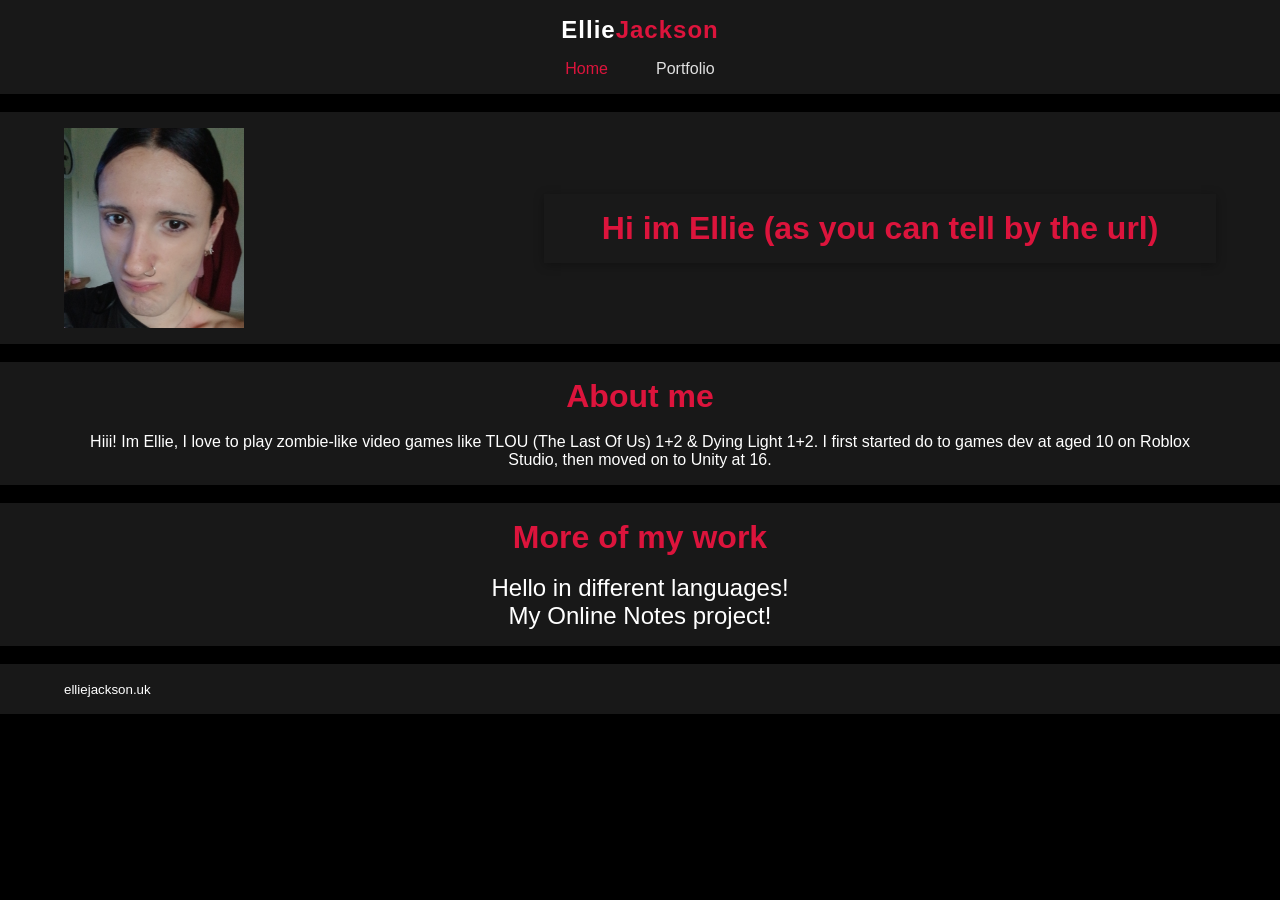
<file: index.html>
<!DOCTYPE html>
<html>
<head>
<link rel="stylesheet" href="styles.css">
<title>Home</title>
<link rel="icon" type="image/x-icon" href="/J.Icon.png">

<meta name="viewport" content="width=device-width" />

</head>

<body>

<nav class="navbar">
  <div class="logo">Ellie<span>Jackson</span></div>
  
  <ul class="nav-links">
    <li><a href="/index.html" class="active">Home</a></li>
    <li><a href="/portfolio/index.html">Portfolio</a></li>
    
  </ul>
  
</nav>

<br>

<nav class="Border">

    <div>
        <img style="height: 200px;" src="/ellie2.jpg" alt="">
    </div>

    <nav class="Border2">

    <div>
        <h2>Hi im Ellie (as you can tell by the url) </h2>
    </div>

</nav>
    
    
    
</nav>

<br>


<nav class="Border2">
  
    <h2>About me</h2>

    <br>
    <div>
        <p>Hiii! Im Ellie, I love to play zombie-like video games like TLOU (The Last Of Us) 1+2 & Dying Light 1+2.
        I first started do to games dev at aged 10 on Roblox Studio, then moved on to Unity at 16. </p>
    </div>

</nav>

<br>

<nav class="Border2">
  
    <h2>More of my work</h2>

    <br>
    <div>

        <p> <a style="color: white; font-size: 150%;" href="https://hello.elliejackson.uk"> Hello in different languages!</a></p>

        <p> <a style="color: white; font-size: 150%;" href="https://notes.elliejackson.uk"> My Online Notes project!</a></p>

    </div>

</nav>

<br>

</body>

<footer>

<nav class="Border">
  
    <p style="color: white;"><small> elliejackson.uk</small></p>

</nav>

</footer>

</html>
</file>
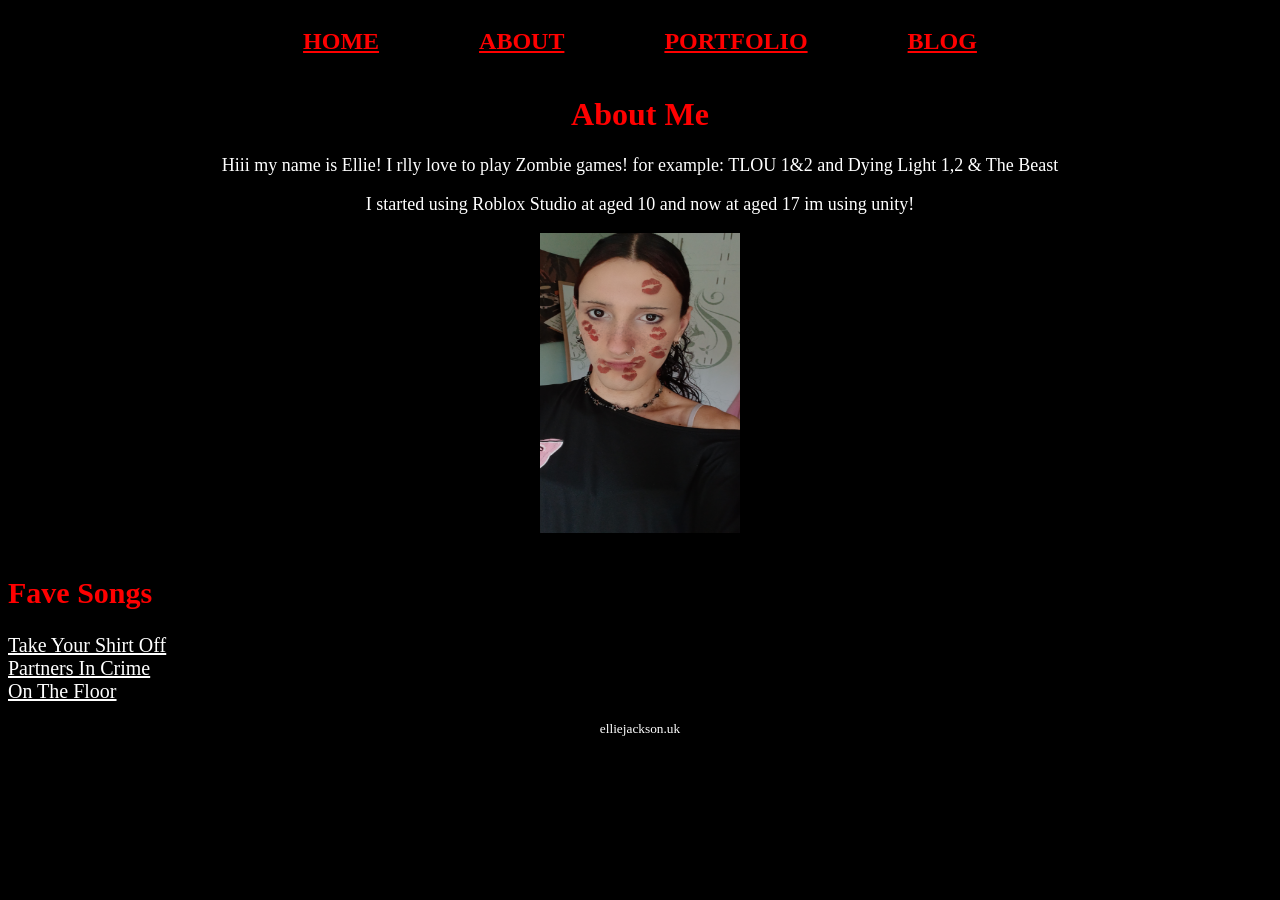
<file: about/index.html>
<!DOCTYPE html>
<html>
<head>
<title>About Me</title>
<link rel="icon" type="image/x-icon" href="/J.Icon.png">
</head>

<style>
h1 {text-align: center; color: red;}
p{text-align: center; color: white;}
</style>

<nav>
  <h1> <a style="color: red;" href="/index.html"> HOME</a></h1>
  <h1> <a style="color: red;" href="/about/index.html"> ABOUT</a></h1>
  <h1> <a style="color: red;" href="/portfolio/index.html"> PORTFOLIO</a></h1>
  <h1> <a style="color: red;" href="/misc/Blog.html"> BLOG</a></h1>

</nav>

<style>
nav {
  display: flex;
  gap: 100px;
  align-items: center; /* vertical alignment */
  justify-content: center; /* horizontal alignment */
}

img {
  display: block;
  margin: auto;
  size: 30px;
}

</style>

<body bgcolor="black">

    
    <h1 style="color:Red">About Me</h1>
    <p style="color: white; font-size: 18px;">  Hiii my name is Ellie! I rlly love to play Zombie games! for example: TLOU 1&2 and Dying Light 1,2 & The Beast</p>
    <p style="color: white; font-size: 18px;">  I started using Roblox Studio at aged 10 and now at aged 17 im using unity!</p>

    <img src="ellie2.jpg" width="200px" height="300px" >

    <br>

    <h2 style="color:Red; font-size: 30px; " >Fave Songs</h2>

    <a  style="color: white; font-size: 20px;" href="https://music.youtube.com/watch?v=FySpH7XOpBs">Take Your Shirt Off</a>

    <br>

    <a  style="color: white; font-size: 20px;" href="https://music.youtube.com/watch?v=HxUuyIZe3es">Partners In Crime</a>

    <br>

    <a  style="color: white; font-size: 20px;" href="https://music.youtube.com/watch?v=3uMhPqM61ck&list">On The Floor</a>



</body>

<footer>

<p style="color: white;"><small> elliejackson.uk</small></p>

</footer>

</html>
</file>
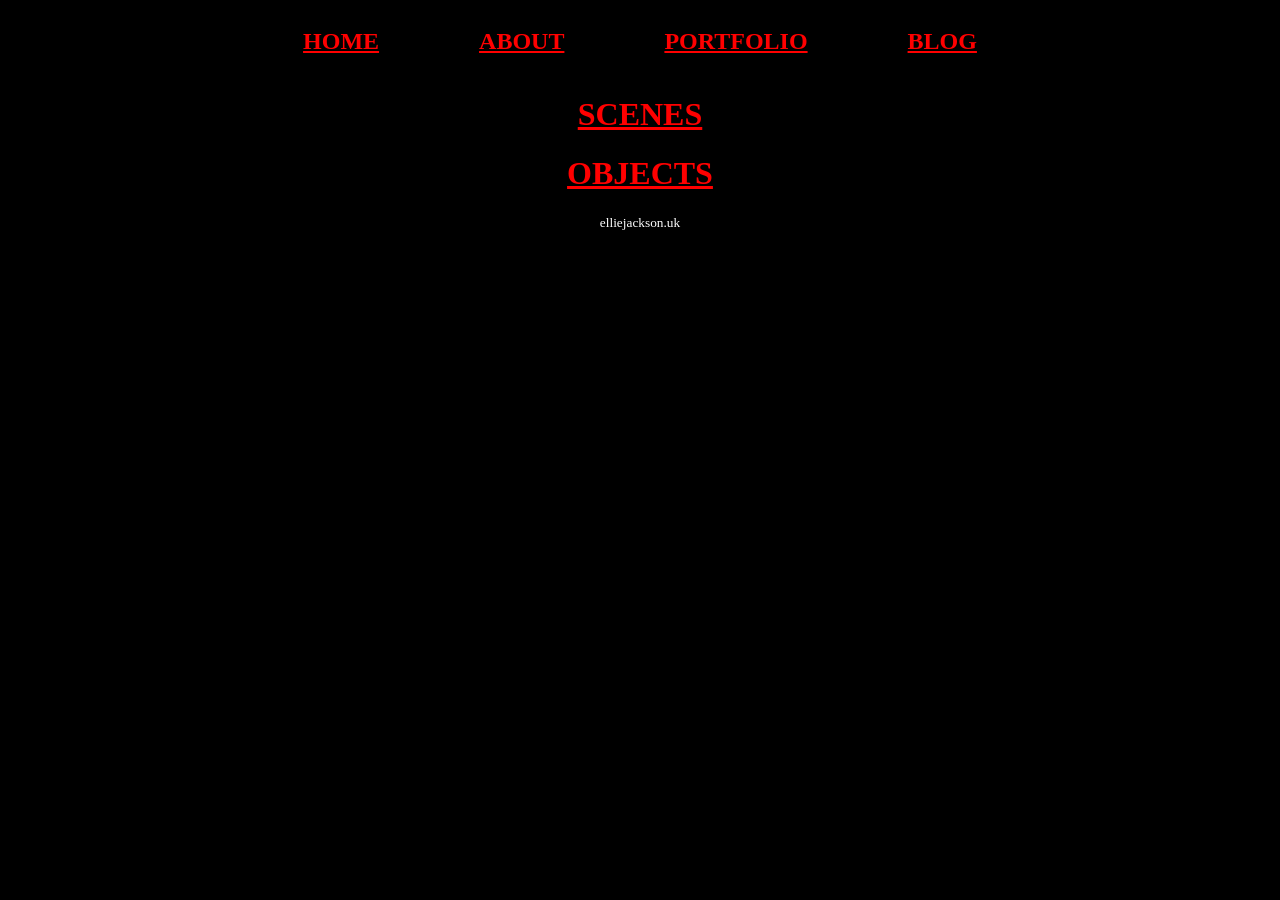
<file: portfolio/index.html>
<!DOCTYPE html>
<html>
<head>
<title>Portfolio</title>
<link rel="icon" type="image/x-icon" href="/J.Icon.png">
</head>

<style>
h1 {text-align: center; color: red;}
h2{text-align: center; color: white;}
p{text-align: center; color: white;}
</style>

<nav>
  <h1> <a style="color: red;" href="/index.html"> HOME</a></h1>
  <h1> <a style="color: red;" href="/about/index.html"> ABOUT</a></h1>
  <h1> <a style="color: red;" href="/portfolio/index.html"> PORTFOLIO</a></h1>
  <h1> <a style="color: red;" href="/misc/Blog.html"> BLOG</a></h1>

</nav>

<style>
nav {
  display: flex;
  gap: 100px;
  align-items: center; /* vertical alignment */
  justify-content: center; /* horizontal alignment */
}

img {
  display: block;
  margin: auto;
  size: 30px;
}
</style>


<body bgcolor="black">

    <h1> <a style="color: red;" href="/portfolio/scenes/Index.html"> SCENES</a></h1>
    <h1> <a style="color: red;" href="/portfolio/objects/Index.html"> OBJECTS</a></h1>



</body>

<footer>

<p style="color: white;"><small> elliejackson.uk</small></p>

</footer>

</html>
</file>
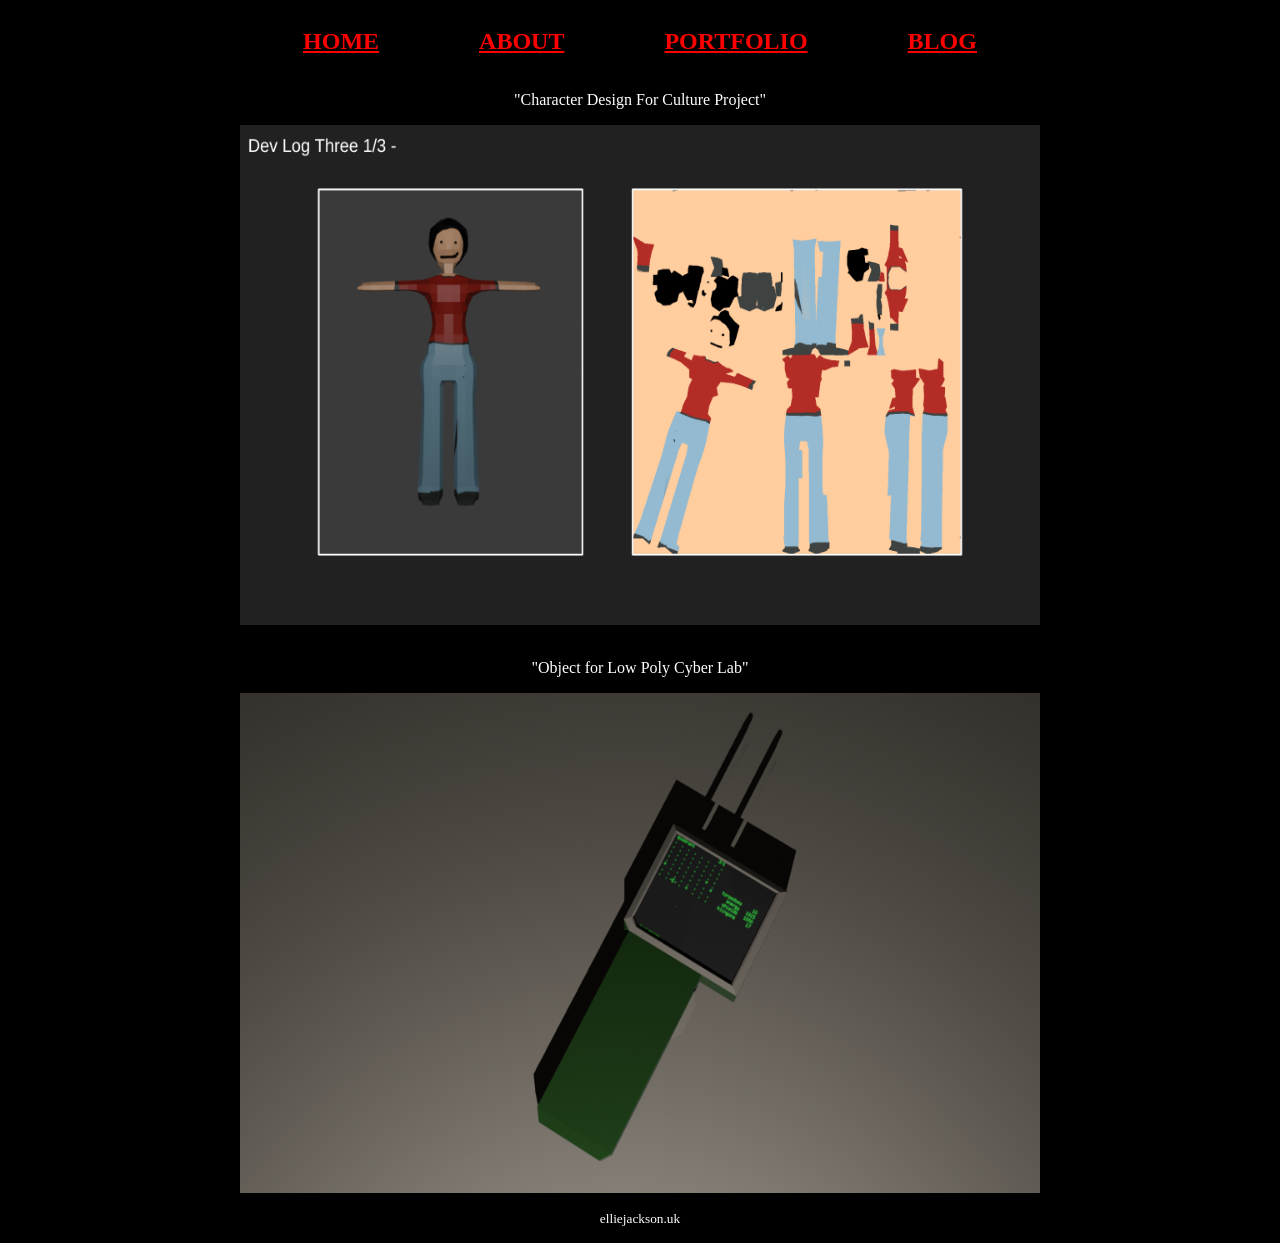
<file: portfolio/objects/Index.html>
<!DOCTYPE html>
<html>
<head>
<title>Portfolio</title>
<link rel="icon" type="image/x-icon" href="/J.Icon.png">
</head>

<style>
h1 {text-align: center; color: red;}
h2{text-align: center; color: white;}
p{text-align: center; color: white;}
</style>

<nav>
  <h1> <a style="color: red;" href="/index.html"> HOME</a></h1>
  <h1> <a style="color: red;" href="/about/index.html"> ABOUT</a></h1>
  <h1> <a style="color: red;" href="/portfolio/index.html"> PORTFOLIO</a></h1>
  <h1> <a style="color: red;" href="/misc/Blog.html"> BLOG</a></h1>

</nav>

<style>
nav {
  display: flex;
  gap: 100px;
  align-items: center; /* vertical alignment */
  justify-content: center; /* horizontal alignment */
}

img {
  display: block;
  margin: auto;
  size: 30px;
}
</style>


<body bgcolor="black">

    <p style="color: white;">"Character Design For Culture Project"</p>

    <img src="CultureProject-Character.png" width="800px" height="500px" >

    <br>

    <p style="color: white;">"Object for Low Poly Cyber Lab"</p>

    <img src="CyberLab-OBJ1.png" width="800px" height="500px" >





</body>

<footer>

<p style="color: white;"><small> elliejackson.uk</small></p>

</footer>

</html>
</file>
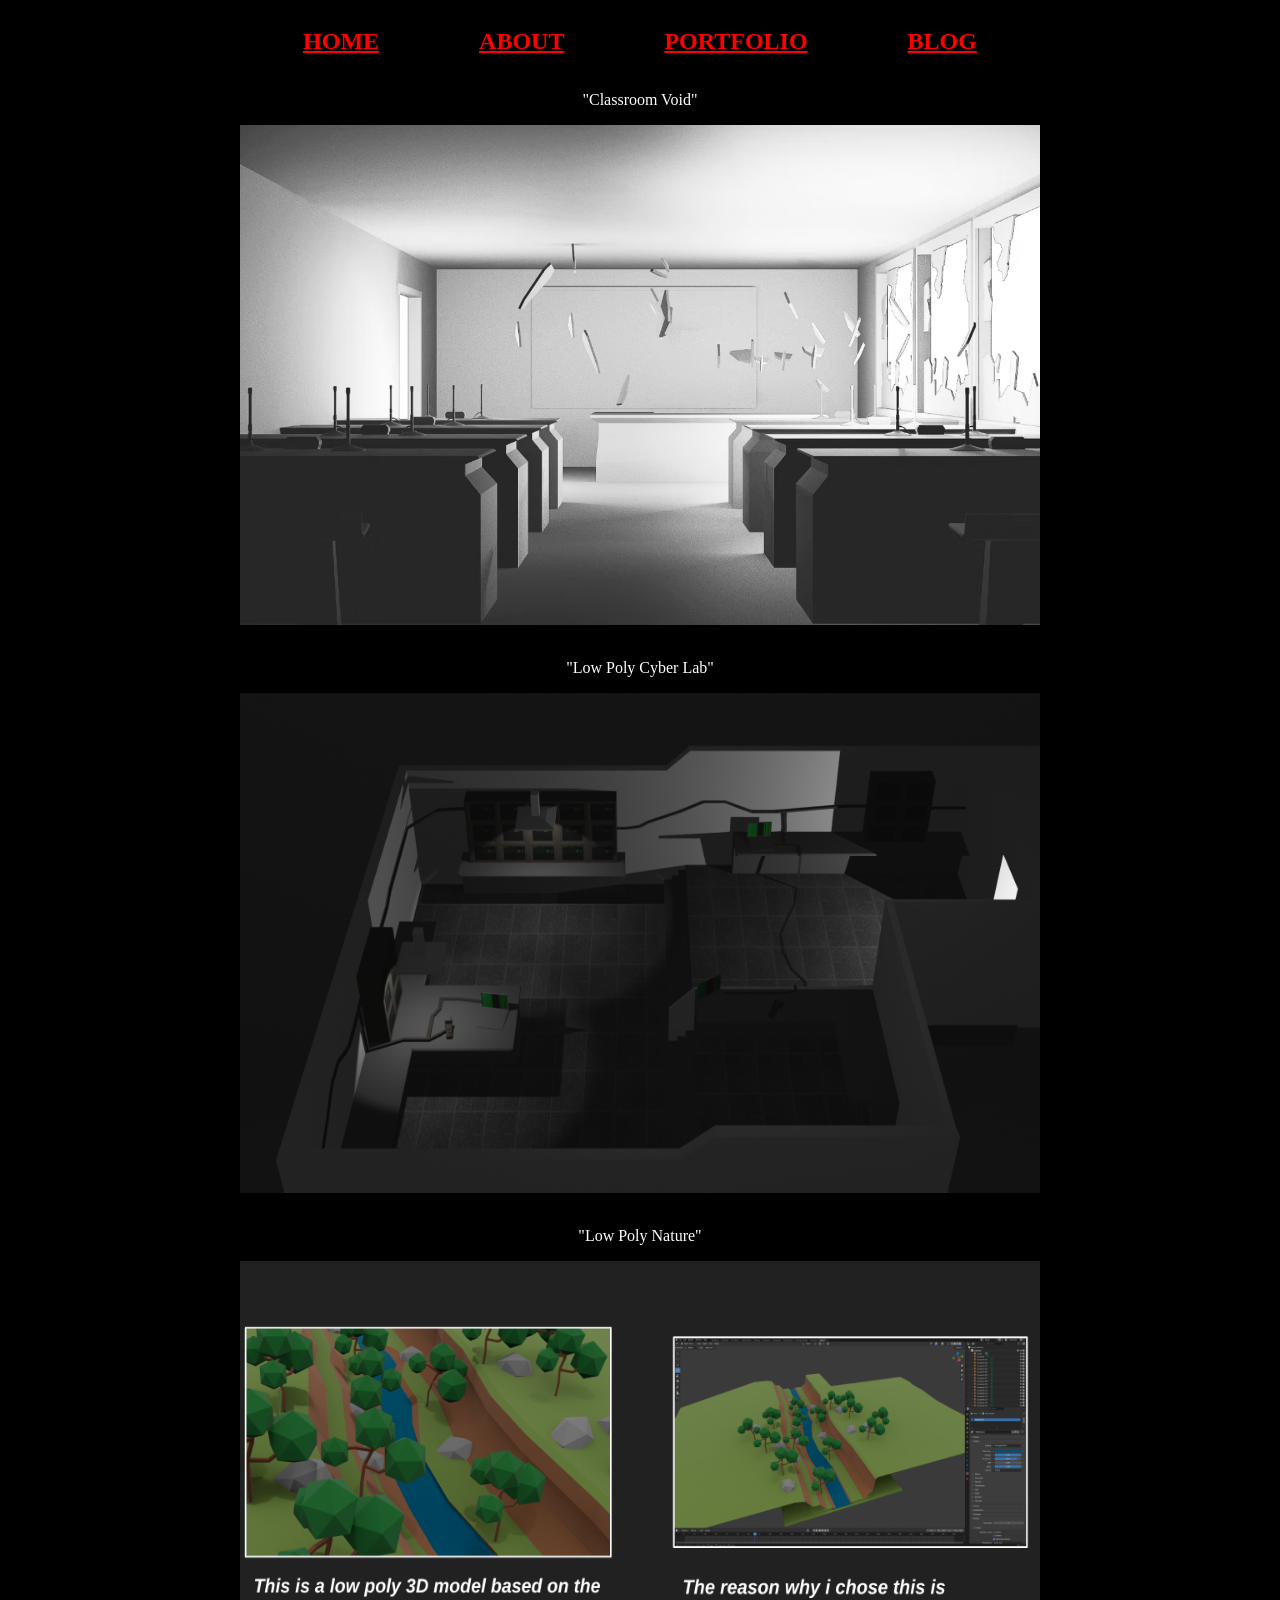
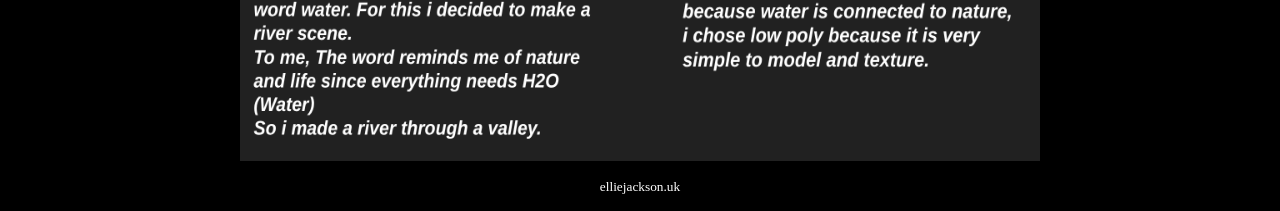
<file: portfolio/scenes/Index.html>
<!DOCTYPE html>
<html>
<head>
<title>Portfolio</title>
<link rel="icon" type="image/x-icon" href="/J.Icon.png">
</head>

<style>
h1 {text-align: center; color: red;}
h2{text-align: center; color: white;}
p{text-align: center; color: white;}
</style>

<nav>
  <h1> <a style="color: red;" href="/index.html"> HOME</a></h1>
  <h1> <a style="color: red;" href="/about/index.html"> ABOUT</a></h1>
  <h1> <a style="color: red;" href="/portfolio/index.html"> PORTFOLIO</a></h1>
  <h1> <a style="color: red;" href="/misc/Blog.html"> BLOG</a></h1>

</nav>

<style>
nav {
  display: flex;
  gap: 100px;
  align-items: center; /* vertical alignment */
  justify-content: center; /* horizontal alignment */
}

img {
  display: block;
  margin: auto;
  size: 30px;
}
</style>


<body bgcolor="black">

    <p style="color: white;">"Classroom Void"</p>

    <img src="Classroom Void.png" width="800px" height="500px" >

    <br>

    <p style="color: white;">"Low Poly Cyber Lab"</p>

    <img src="Cyber-Lab.png" width="800px" height="500px" >

    <br>

    <p style="color: white;">"Low Poly Nature"</p>

    <img src="LowPoly-Nature.png" width="800px" height="500px" >




</body>

<footer>

<p style="color: white;"><small> elliejackson.uk</small></p>

</footer>

</html>
</file>
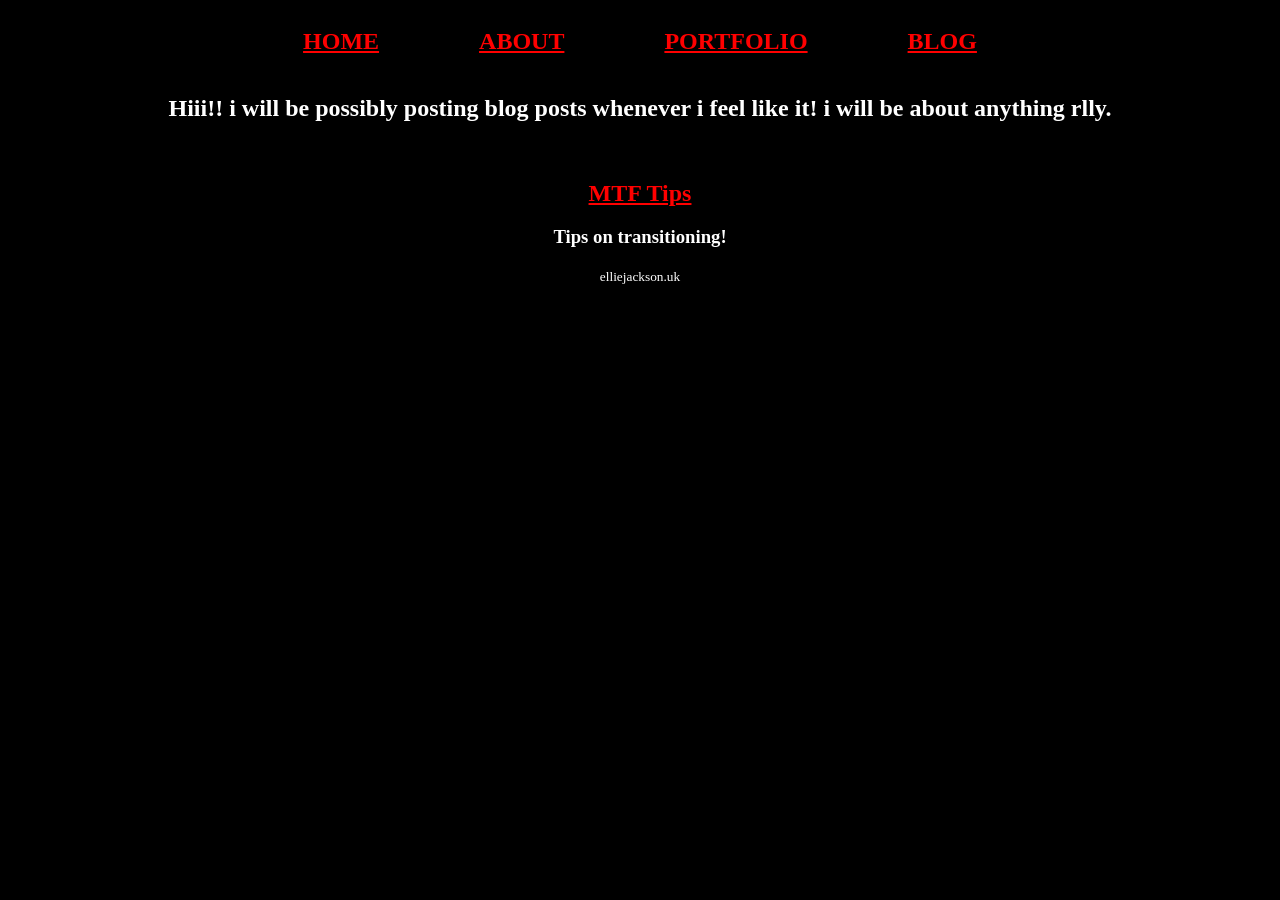
<file: misc/Blog.html>
<!DOCTYPE html>
<html>
<head>
<title>Blog</title>
<link rel="icon" type="image/x-icon" href="/J.Icon.png">
</head>

<style>
h1 {text-align: center; color: red;}
h2{text-align: center; color: white;}
h3{text-align: center;}
p{text-align: center; color: white;}
</style>

<nav>
  <h1> <a style="color: red;" href="/index.html"> HOME</a></h1>
  <h1> <a style="color: red;" href="/about/index.html"> ABOUT</a></h1>
  <h1> <a style="color: red;" href="/portfolio/index.html"> PORTFOLIO</a></h1>
  <h1> <a style="color: red;" href="/misc/Blog.html"> BLOG</a></h1>

</nav>

<style>
nav {
  display: flex;
  gap: 100px;
  align-items: center; /* vertical alignment */
  justify-content: center; /* horizontal alignment */
}
</style>


<body bgcolor="black">

    <h2 style="color: white;"> Hiii!! i will be possibly posting blog posts whenever i feel like it! i will be about anything rlly.</h2>

    <br>

    <h2> <a style="color: red;" href="/misc/blog/MtfTips.html"> MTF Tips</a></h2>
    <h3 style="color: white;"> Tips on transitioning!</h3>

    

</body>

<footer>

<p style="color: white;"><small> elliejackson.uk</small></p>

</footer>

</html>
</file>
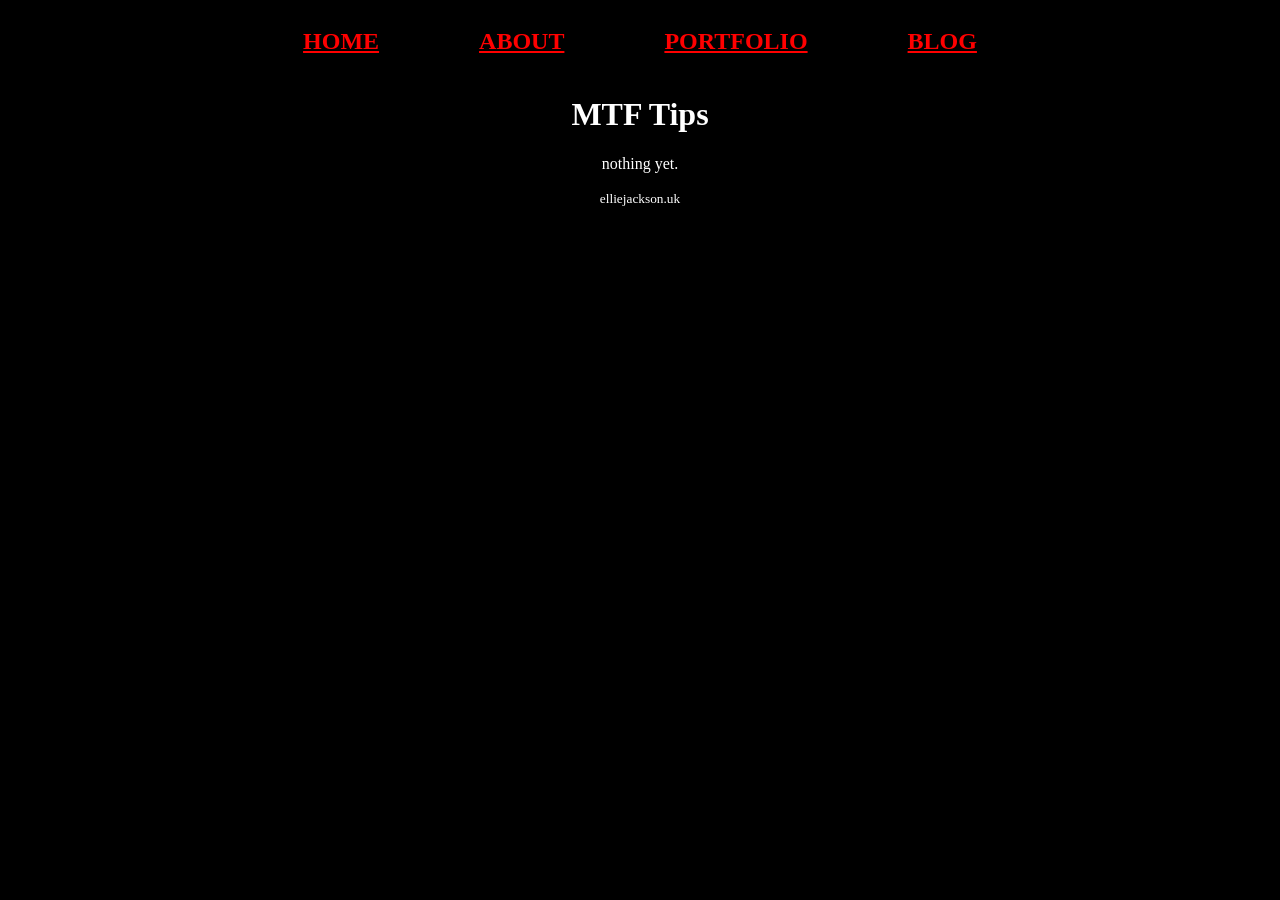
<file: misc/blog/MtfTips.html>
<!DOCTYPE html>
<html>
<head>
<title>Blog Post</title>
<link rel="icon" type="image/x-icon" href="/J.Icon.png">
</head>

<style>
h1 {text-align: center; color: red;}
h2{text-align: center; color: white;}
p{text-align: center; color: white;}
</style>


<nav>
  <h1> <a style="color: red;" href="/index.html"> HOME</a></h1>
  <h1> <a style="color: red;" href="/about/index.html"> ABOUT</a></h1>
  <h1> <a style="color: red;" href="/portfolio/index.html"> PORTFOLIO</a></h1>
  <h1> <a style="color: red;" href="/misc/Blog.html"> BLOG</a></h1>

</nav>

<style>
nav {
  display: flex;
  gap: 100px;
  align-items: center; /* vertical alignment */
  justify-content: center; /* horizontal alignment */
}
</style>


<body bgcolor="black">

<h1 style="color: white;"> MTF Tips </h1>

<p>nothing yet.</p>


</body>

<footer>

<p style="color: white;"><small> elliejackson.uk</small></p>

</footer>

</html>
</file>
<file: styles.css>
body {background-color: black}

h1 {font-family: 'Gill Sans', 'Gill Sans MT', Calibri, 'Trebuchet MS', sans-serif; color: crimson; font-size: 400%;} 
h2{text-align: center; font-family: 'Gill Sans', 'Gill Sans MT', Calibri, 'Trebuchet MS', sans-serif;  color: crimson; font-size: 200%;}
h3{text-align: center; font-family: 'Gill Sans', 'Gill Sans MT', Calibri, 'Trebuchet MS', sans-serif;  color: white; font-size: 200%;}
p{text-align: center; font-family: 'Gill Sans', 'Gill Sans MT', Calibri, 'Trebuchet MS', sans-serif; color: white; font-size: 100%;}
a{text-align: center; text-decoration: none;}

div{ text-align: center;}

img {
  display: block;
  margin: auto;
  size: 30px;
}

#banner
{
    height: 35px;
    background-repeat: repeat-x;
    padding: 5px 5px;
    color: white;
    font-family: "Sans Serif";
    background-color: crimson;
}

/* Global Reset */
* {
  margin: 0;
  padding: 0;
  box-sizing: border-box; /* Prevents padding from breaking widths */
  font-family: 'Segoe UI', Tahoma, Geneva, Verdana, sans-serif;
}

/* Navbar Layout Container */
.navbar {
  display: flex;
  flex-direction: column; /* Stacks logo and links vertically to center them */
  justify-content: center;
  align-items: center;
  gap: 1rem; /* Adds space between logo and links */
  padding: 1rem 5%;
  background-color: rgba(26, 26, 26, 0.95);
  position: sticky;
  top: 0;
  z-index: 1000;
  box-shadow: 0 2px 10px rgba(0, 0, 0, 0.3);
}

/* Navbar Layout Container */
.Border {
  display: flex;
  justify-content: space-between;
  align-items: center;
  padding: 1rem 5%;
  background-color: rgba(26, 26, 26, 0.95); /* Sleek modern dark mode */
  top: 0;
  z-index: 1000;
  box-shadow: 0 2px 10px rgba(0, 0, 0, 0.3);
}

/* Navbar Layout Container */
.Border2 {

  padding: 1rem 5%;
  background-color: rgba(26, 26, 26, 0.95); /* Sleek modern dark mode */
  top: 0;
  z-index: 1000;
  box-shadow: 0 2px 10px rgba(0, 0, 0, 0.3);
}

/* Brand / Logo Styling */
.logo {
  color: #ffffff;
  font-size: 1.5rem;
  font-weight: 700;
  letter-spacing: 1px;
  cursor: pointer;
}

.logo span {
  color: crimson; /* Accent color matching transitions */
}

/* Navigation Links Wrapper */
.nav-links {
  display: flex;
  list-style: none; /* Removes default list bullets */
}

.nav-links li {
  padding: 0 1.5rem;
}

/* Main Anchor Links Styling */
.nav-links a {
  color: #e0e0e0;
  text-decoration: none; /* Removes default hyperlink underlines */
  font-size: 1rem;
  font-weight: 500;
  transition: color 0.3s ease; /* Fluid hover transition */
}

/* Dynamic Interactive States */
.nav-links a:hover,
.nav-links a.active {
  color: crimson
}
</file>
